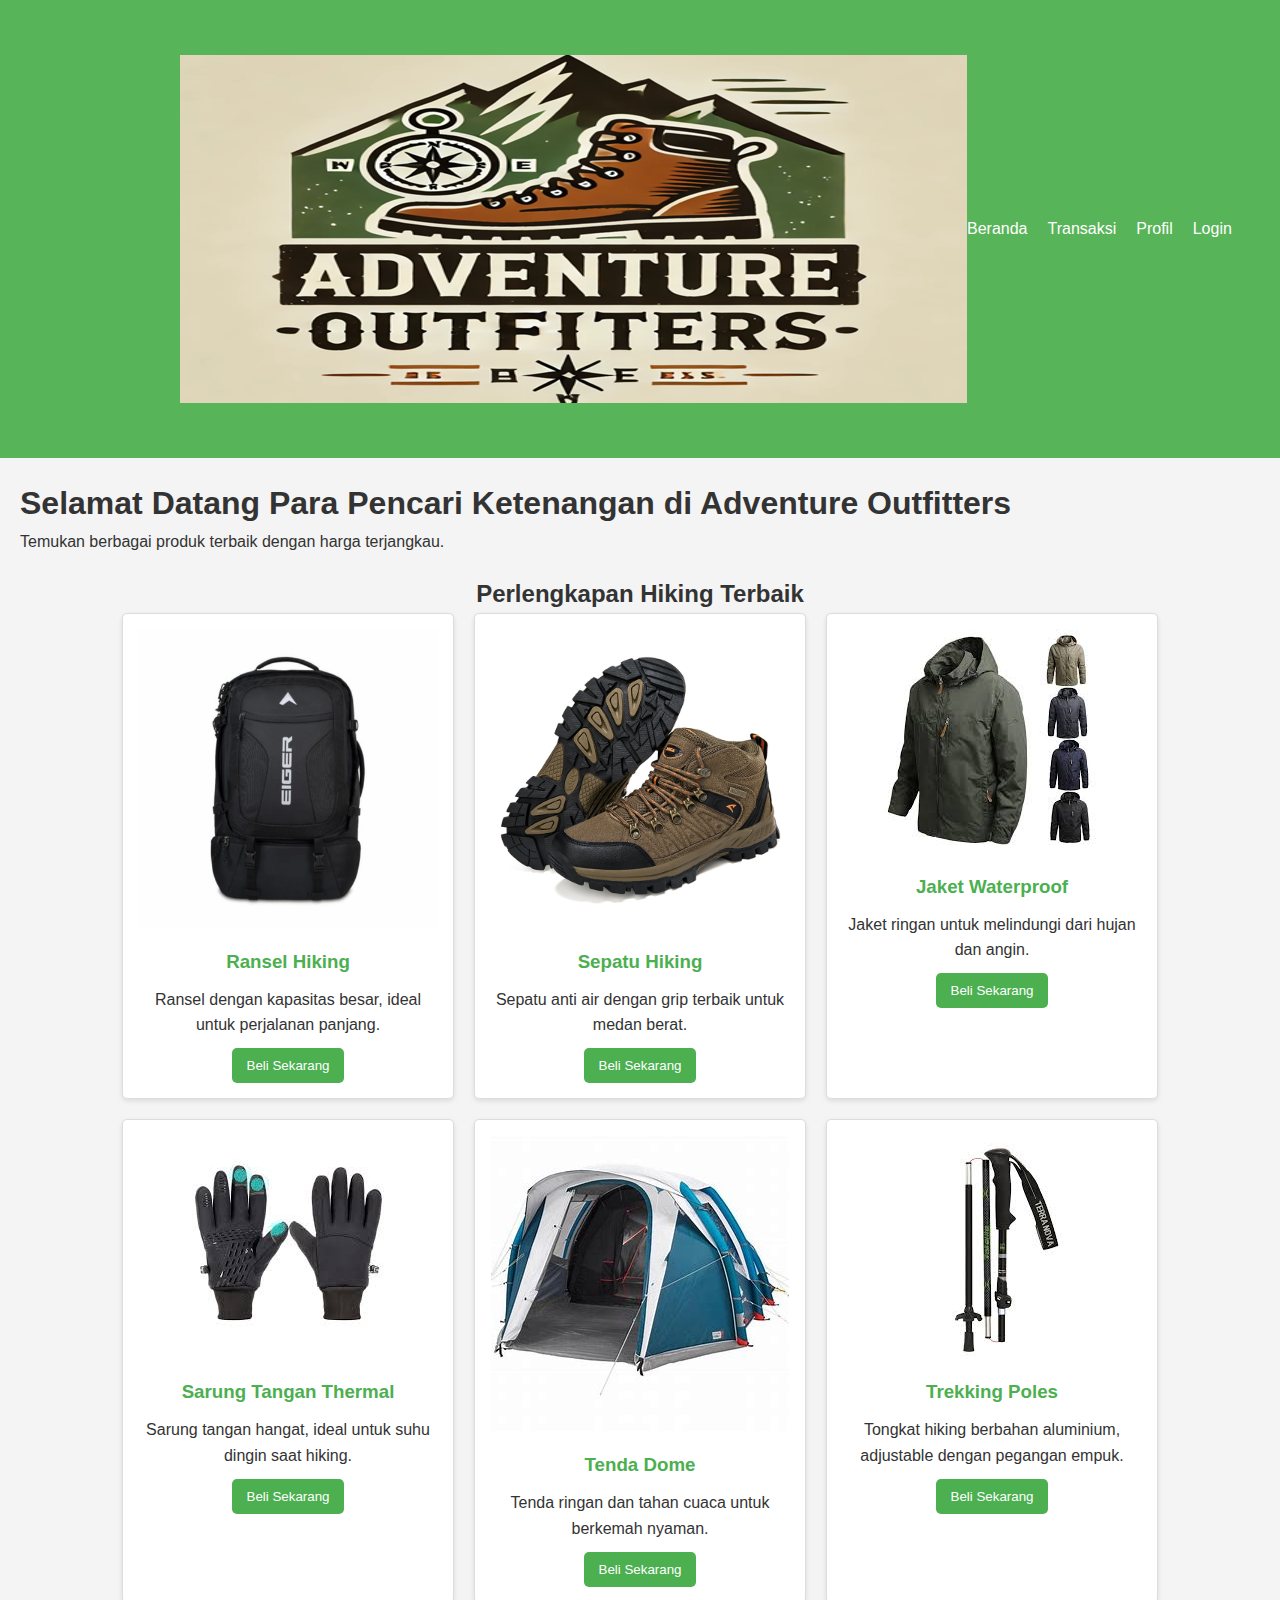
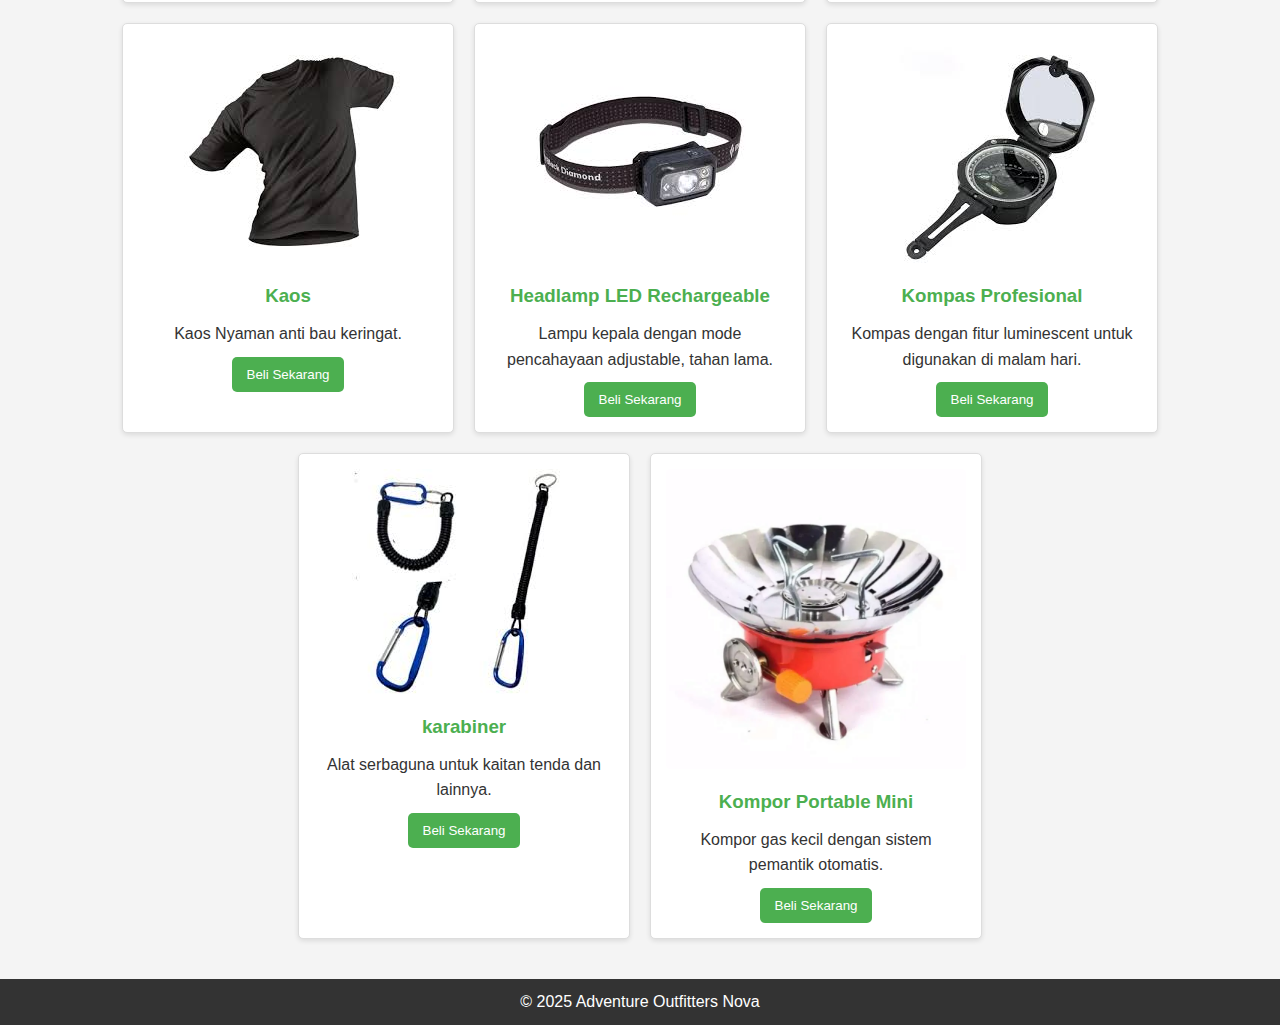
<file: index.html>
<!DOCTYPE html>
<html lang="id">
<head>
    <meta charset="UTF-8">
    <meta name="viewport" content="width=device-width, initial-scale=1.0">
    <title>Adventure Outfitters</title>
    <link rel="stylesheet" href="styles.css">
</head>
<body>
    <header>
        <img src="logoo.png" alt="Logo" class="logo">
        <nav>
            <ul>
                <li><a href="index.html">Beranda</a></li>
                <li><a href="transaksi.html">Transaksi</a></li>
                <li><a href="profil.html">Profil</a></li>
                <li><a href="login.html">Login</a></li>
            </ul>
        </nav>
    </header>
    <main>
        <h1>Selamat Datang Para Pencari Ketenangan di Adventure Outfitters</h1>
        <p>Temukan berbagai produk terbaik dengan harga terjangkau.</p>
      <section class="products">
        <h2>Perlengkapan Hiking Terbaik</h2>
        <div class="product-container">
          <div class="product-item">
            <img src="backpack.jpg" alt="Ransel Hiking">
            <h3>Ransel Hiking</h3>
            <p>Ransel dengan kapasitas besar, ideal untuk perjalanan panjang.</p>
            <button onclick="redirectToTransaction('Ransel Hiking')">Beli Sekarang</button>
          </div>
          <div class="product-item">
            <img src="sepatuu.jpeg" alt="Sepatu Hiking">
            <h3>Sepatu Hiking</h3>
            <p>Sepatu anti air dengan grip terbaik untuk medan berat.</p>
            <button onclick="redirectToTransaction('Sepatu Hiking')">Beli Sekarang</button>
          </div>
          <div class="product-item">
            <img src="jaket.jpeg" alt="Jaket">
            <h3>Jaket Waterproof</h3>
            <p>Jaket ringan untuk melindungi dari hujan dan angin.</p>
            <button onclick="redirectToTransaction('Jaket Waterproof')">Beli Sekarang</button>
          </div>
          <div class="product-item">
            <img src="sarungtangan.jpeg" alt="Sarung Tangan Thermal">
            <h3>Sarung Tangan Thermal</h3>
            <p>Sarung tangan hangat, ideal untuk suhu dingin saat hiking.</p>
            <button onclick="redirectToTransaction('Sarung Tangan Thermal')">Beli Sekarang</button>
          </div>
          <div class="product-item">
            <img src="tenda.jpeg" alt="Tenda Dome">
            <h3>Tenda Dome</h3>
            <p>Tenda ringan dan tahan cuaca untuk berkemah nyaman.</p>
            <button onclick="redirectToTransaction('Tenda Dome')">Beli Sekarang</button>
          </div>
          <div class="product-item">
            <img src="pole.jpeg" alt="Trekking Poles">
            <h3>Trekking Poles</h3>
            <p>Tongkat hiking berbahan aluminium, adjustable dengan pegangan empuk.</p>
            <button onclick="redirectToTransaction('Trekking Poles')">Beli Sekarang</button>
          </div>
          <div class="product-item">
            <img src="kaos.jpeg" alt="Kaos">
            <h3>Kaos</h3>
            <p>Kaos Nyaman anti bau keringat.</p>
            <button onclick="redirectToTransaction('Kaos')">Beli Sekarang</button>
          </div>
          <div class="product-item">
            <img src="headlamp.jpeg" alt="Headlamp LED Rechargeable">
            <h3>Headlamp LED Rechargeable</h3>
            <p>Lampu kepala dengan mode pencahayaan adjustable, tahan lama.</p>
            <button onclick="redirectToTransaction('Headlamp LED Rechargeable')">Beli Sekarang</button>
          </div>
          <div class="product-item">
            <img src="kompas.jpeg" alt="Kompas Profesional">
            <h3>Kompas Profesional</h3>
            <p>Kompas dengan fitur luminescent untuk digunakan di malam hari.</p>
            <button onclick="redirectToTransaction('Kompas Profesional')">Beli Sekarang</button>
          </div>
          <div class="product-item">
            <img src="karabiner.jpeg" alt="karabiner">
            <h3>karabiner</h3>
            <p>Alat serbaguna untuk kaitan tenda dan lainnya.</p>
            <button onclick="redirectToTransaction('karabiner')">Beli Sekarang</button>
          </div>
          <div class="product-item">
            <img src="kompor.webp" alt="Kompor Portable">
            <h3>Kompor Portable Mini</h3>
            <p>Kompor gas kecil dengan sistem pemantik otomatis.</p>
            <button onclick="redirectToTransaction('Kompor Portable')">Beli Sekarang</button>
          </div>
        </div>
        </section>
    </main>
    <footer>
        <p>&copy; 2025 Adventure Outfitters Nova</p>
    </footer>
</body>
</html>
</file>
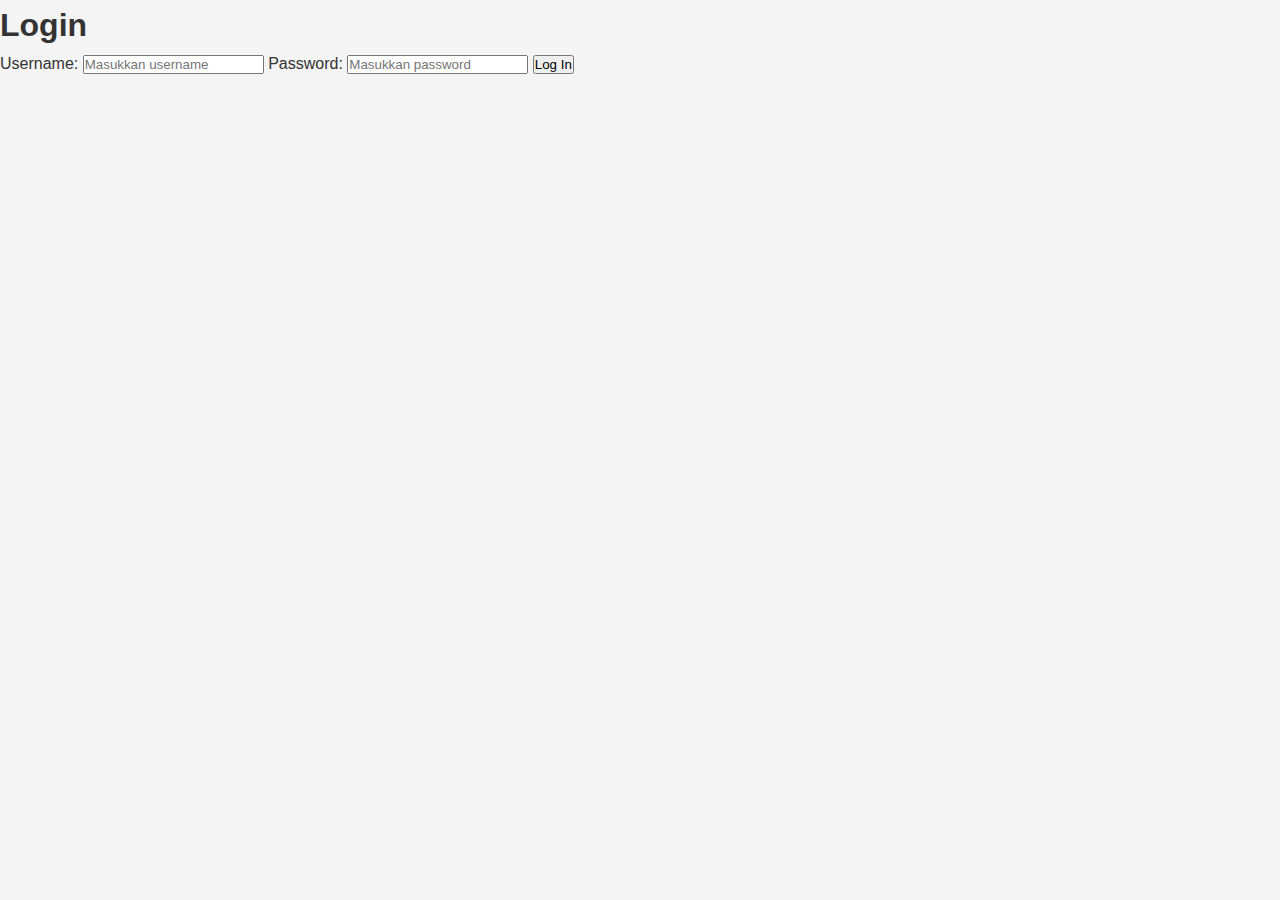
<file: login.html>
<!DOCTYPE html>
<html lang="id">
<head>
  <meta charset="UTF-8">
  <meta name="viewport" content="width=device-width, initial-scale=1.0">
  <title>Login - Adventure Outfitters</title>
  <link rel="stylesheet" href="styles.css">
  <script>

    const users = [
      { username: "NovaLidiyana", password: "bisapastibisa" },
      { username: "gasnanjak", password: "pastinanjak" }
    ];

    function login(event) {
      event.preventDefault(); 
      const username = document.getElementById("username").value;
      const password = document.getElementById("password").value;

      const user = users.find(u => u.username === username && u.password === password);

      if (user) {
        alert("Login berhasil!");
        window.location.href = "index.html"; 
      } else {
        alert("Username atau password salah!");
      }
    }
  </script>
</head>
<body>
  <div class="login-container">
    <h1>Login</h1>
    <form onsubmit="login(event)">
      <label for="username">Username:</label>
      <input type="text" id="username" name="username" placeholder="Masukkan username" required>
      
      <label for="password">Password:</label>
      <input type="password" id="password" name="password" placeholder="Masukkan password" required>
      
      <button type="submit">Log In</button>
    </form>
  </div>
</body>
</html>
</file>
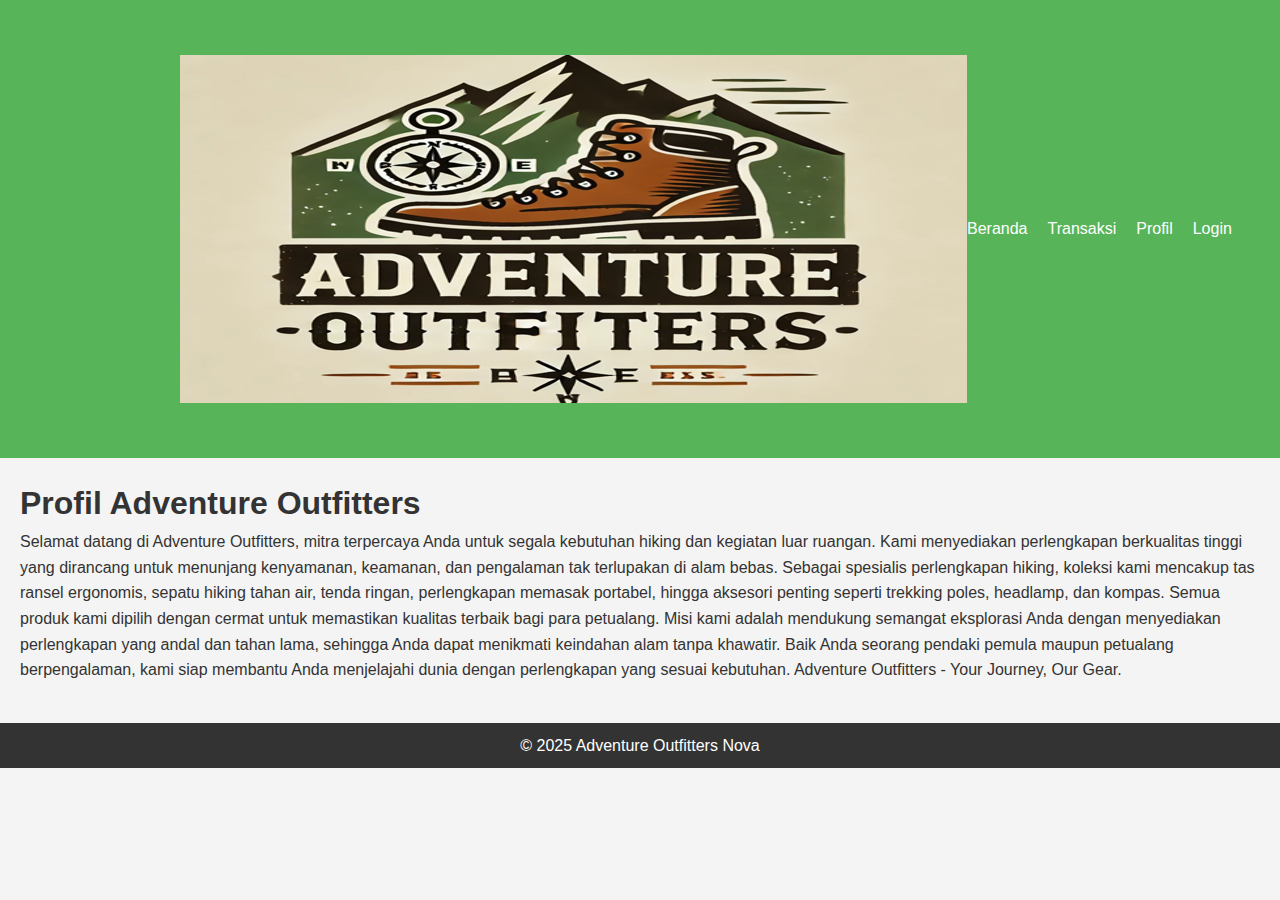
<file: profil.html>
<!DOCTYPE html>
<html lang="id">
<head>
    <meta charset="UTF-8">
    <meta name="viewport" content="width=device-width, initial-scale=1.0">
    <title>Profil</title>
    <link rel="stylesheet" href="styles.css">
</head>
<body>
    <header>
        <img src="logoo.png" alt="Logo" class="logo">
        <nav>
            <ul>
                <li><a href="index.html">Beranda</a></li>
                <li><a href="transaksi.html">Transaksi</a></li>
                <li><a href="profil.html">Profil</a></li>
                <li><a href="login.html">Login</a></li>
            </ul>
        </nav>
    </header>
    <main>
        <h1>Profil Adventure Outfitters</h1>
        <p> Selamat datang di Adventure Outfitters, mitra terpercaya Anda untuk segala kebutuhan hiking dan kegiatan luar ruangan. Kami menyediakan perlengkapan berkualitas tinggi yang dirancang untuk menunjang kenyamanan, keamanan, dan pengalaman tak terlupakan di alam bebas.  
            
            Sebagai spesialis perlengkapan hiking, koleksi kami mencakup tas ransel ergonomis, sepatu hiking tahan air, tenda ringan, perlengkapan memasak portabel, hingga aksesori penting seperti trekking poles, headlamp, dan kompas. Semua produk kami dipilih dengan cermat untuk memastikan kualitas terbaik bagi para petualang.  
            
            Misi kami adalah mendukung semangat eksplorasi Anda dengan menyediakan perlengkapan yang andal dan tahan lama, sehingga Anda dapat menikmati keindahan alam tanpa khawatir. Baik Anda seorang pendaki pemula maupun petualang berpengalaman, kami siap membantu Anda menjelajahi dunia dengan perlengkapan yang sesuai kebutuhan.  
            
            Adventure Outfitters - Your Journey, Our Gear.  </p>
    </main>
    <footer>
        <p>&copy; 2025 Adventure Outfitters Nova</p>
    </footer>
</body>
</html>
</file>
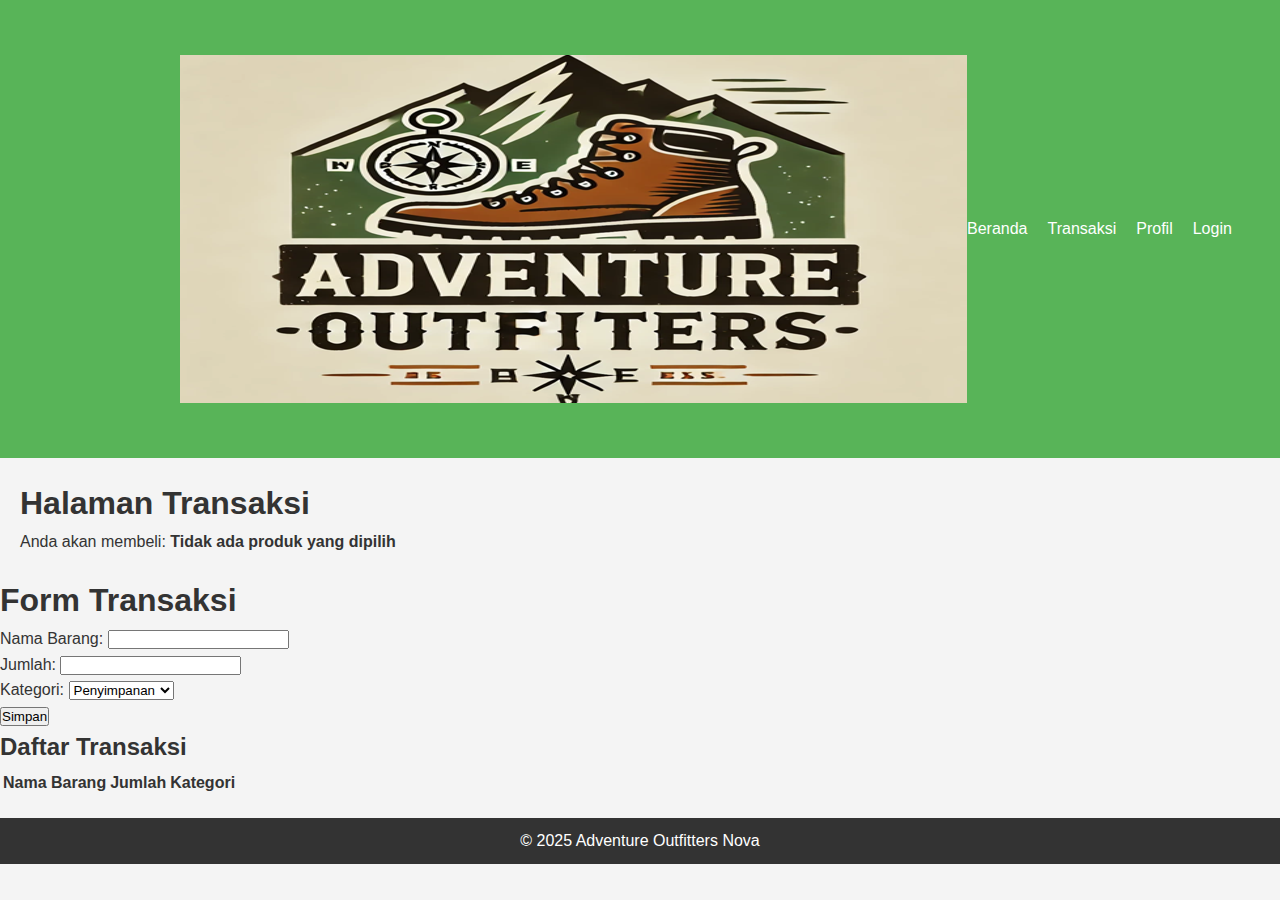
<file: transaksi.html>
<!DOCTYPE html>
<html lang="id">
<head>
    <meta charset="UTF-8">
    <meta name="viewport" content="width=device-width, initial-scale=1.0">
    <title>Transaksi</title>
    <link rel="stylesheet" href="styles.css">
</head>
<body>
    <header>
        <img src="logoo.png" alt="Logo" class="logo">
        <nav>
            <ul>
                <li><a href="index.html">Beranda</a></li>
                <li><a href="transaksi.html">Transaksi</a></li>
                <li><a href="profil.html">Profil</a></li>
                <li><a href="login.html">Login</a></li>
            </ul>
        </nav>
    </header>
    <main>
        <h1>Halaman Transaksi</h1>
        <p>Anda akan membeli: <strong id="product-name">Tidak ada produk yang dipilih</strong></p>
    </main>

        <h1>Form Transaksi</h1>
        <form id="formTransaksi">
            <label for="nama">Nama Barang:</label>
            <input type="text" id="nama" name="nama" required>
            <br>
            <label for="jumlah">Jumlah:</label>
            <input type="number" id="jumlah" name="jumlah" required>
            <br>
            <label for="kategori">Kategori:</label>
            <select id="kategori" name="kategori" required>
                <option value="Tas&Penyimpanan">Penyimpanan</option>
                <option value="Pakaian">Pakaian</option>
                <option value="Perlengkapan">Perlengkapan</option>
            </select>
            <br>
            <button type="submit">Simpan</button>
        </form>
        <h2>Daftar Transaksi</h2>
        <table>
            <thead>
                <tr>
                    <th>Nama Barang</th>
                    <th>Jumlah</th>
                    <th>Kategori</th>
                </tr>
            </thead>
            <tbody id="transaksiTable">
                
            </tbody>
        </table>
    </main>
    <footer>
        <p>&copy; 2025 Adventure Outfitters Nova</p>
    </footer>
    <script src="script.js"></script>
</body>
</html>
</file>
<file: styles.css>
body, h1, h2, h3, p, ul, li, form, input, button {
    margin: 0;
    padding: 0;
    box-sizing: border-box;
  }
  
  body {
    font-family: Arial, sans-serif;
    background-color: #f4f4f4;
    color: #333;
    line-height: 1.6;
    margin: 0;
    padding: 0;
  }
  
  header {
    background: #4CAF50;
    color: white;
    padding: 10px 20px;
    text-align: center;
  }
  
  .navbar {
    display: flex;
    justify-content: space-between;
    align-items: center;
    background: #333;
    color: white;
    padding: 10px 20px;
  }
  
  .navbar .logo a {
    color: white;
    font-size: 1.5em;
    text-decoration: none;
  }
  
  .navbar .menu {
    list-style: none;
    display: flex;
  }
  
  .navbar .menu li {
    margin: 0 10px;
  }
  
  .navbar .menu a {
    color: white;
    text-decoration: none;
  }
  
  .navbar .menu a:hover {
    text-decoration: underline;
  }
  
  main {
    padding: 20px;
  }
  
  .products {
    text-align: center;
    margin-top: 20px;
  }
  
  .product-container {
    display: flex;
    justify-content: center;
    flex-wrap: wrap;
    gap: 20px;
  }
  
  .product-item {
    background: white;
    border: 1px solid #ddd;
    border-radius: 5px;
    width: 300px;
    padding: 15px;
    text-align: center;
    box-shadow: 0 2px 5px rgba(0, 0, 0, 0.1);
  }
  
  .product-item img {
    max-width: 100%;
    border-radius: 5px;
  }
  
  .product-item h3 {
    margin: 10px 0;
    color: #4CAF50;
  }
  
  .product-item p {
    margin-bottom: 10px;
  }
  
  .product-item button {
    background: #4CAF50;
    color: white;
    border: none;
    padding: 10px 15px;
    border-radius: 5px;
    cursor: pointer;
  }
  
  .product-item button:hover {
    background: #45a049;
  }
  
  footer {
    text-align: center;
    padding: 10px 0;
    background: #333;
    color: white;
    margin-top: 20px;
  }
  
  #login-form {
    max-width: 400px;
    margin: 20px auto;
    background: white;
    padding: 20px;
    border: 1px solid #ddd;
    border-radius: 5px;
    box-shadow: 0 2px 5px rgba(0, 0, 0, 0.1);
  }
  
  #login-form h2 {
    margin-bottom: 15px;
  }
  
  #login-form input {
    width: 100%;
    padding: 10px;
    margin: 5px 0 15px;
    border: 1px solid #ddd;
    border-radius: 5px;
  }
  
  #login-form button {
    background: #4CAF50;
    color: white;
    border: none;
    padding: 10px;
    width: 100%;
    border-radius: 5px;
    cursor: pointer;
  }
  
  #login-form button:hover {
    background: #45a049;
  }
  
  body {
    font-family: Arial, sans-serif;
    margin: 0;
    padding: 0;
  }
  header {
    background-color: #58b458;
    color: white;
    padding: 55px 180px;
    display: flex;
    justify-content: space-between;
    align-items: center;
  }
  nav ul {
    list-style: none;
    display: flex;
    gap: 20px;
  }
  nav ul li a {
    text-decoration: none;
    color: white;
  }
  footer {
    background-color: #333;
    color: white;
    text-align: center;
    padding: 10px;
  }
</file>
